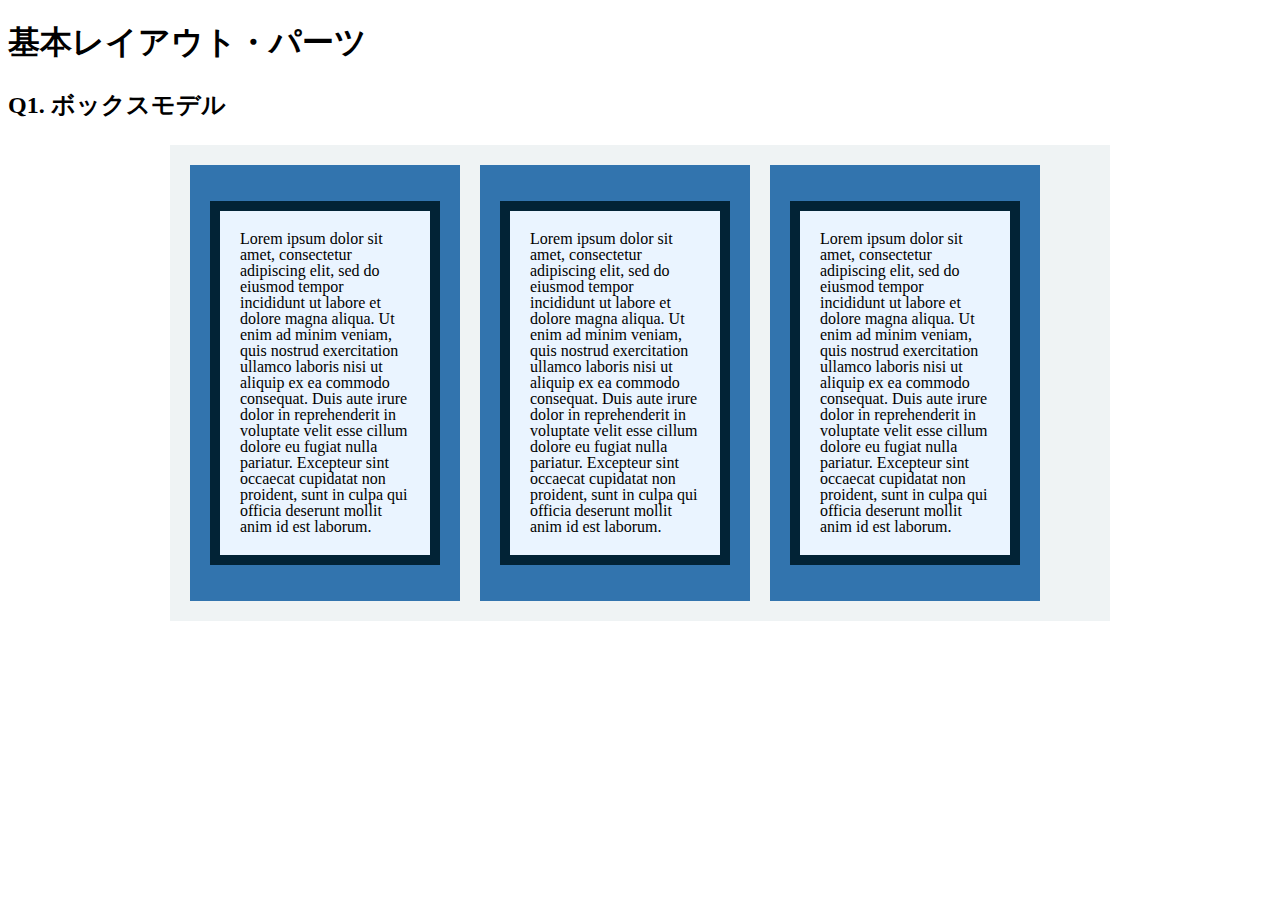
<file: layout_parts/q1/index.html>
<!DOCTYPE html>
<html>
  <head>
    <meta charset="utf-8">
    <meta http-equiv="X-UA-Compatible" content="IE=edge">
    <meta name="viewport" content="width=device-width, initial-scale=1.0, maximum-scale=1.0, user-scalable=no">
    <meta name="format-detection" content="telephone=no">
    <title>基本レイアウト・パーツ</title>
    <link rel="stylesheet" href="http://gizumo-inc.github.io/sample/front-lesson/layout_parts_new/assets/css/reset.css">
    <link rel="stylesheet" href="http://gizumo-inc.github.io/sample/front-lesson/layout_parts_new/assets/css/base.css">
    <link rel="stylesheet" href="css/style.css">
  <link rel="stylesheet" href="./css/style.css">
  </head>
  <body>
    <div class="wrapper">
      <h1 class="title">基本レイアウト・パーツ</h1>
      <h2 class="headline">
        <p class="headline__text">Q1. ボックスモデル</p>
      </h2>
      <div class="box">
        <!-- 回答はクラスq1の要素の中に書いてね -->
        <!-- すでについてるクラスにはstyleを指定しない。styleをつける場合は自分で新たにクラスをつけること -->
        <div class="q1 q1__content clearfix">
          <div class="q1__content__box">
            <p class="q1__content__text">Lorem ipsum dolor sit amet, consectetur adipiscing elit, sed do eiusmod tempor incididunt ut labore et dolore magna aliqua. Ut enim ad minim veniam, quis nostrud exercitation ullamco laboris nisi ut aliquip ex ea commodo consequat. Duis aute irure dolor in reprehenderit in voluptate velit esse cillum dolore eu fugiat nulla pariatur. Excepteur sint occaecat cupidatat non proident, sunt in culpa qui officia deserunt mollit anim id est laborum.</p>
          </div>

          <div class="q1__content__box">
            <p class="q1__content__text">Lorem ipsum dolor sit amet, consectetur adipiscing elit, sed do eiusmod tempor incididunt ut labore et dolore magna aliqua. Ut enim ad minim veniam, quis nostrud exercitation ullamco laboris nisi ut aliquip ex ea commodo consequat. Duis aute irure dolor in reprehenderit in voluptate velit esse cillum dolore eu fugiat nulla pariatur. Excepteur sint occaecat cupidatat non proident, sunt in culpa qui officia deserunt mollit anim id est laborum.</p>
          </div>

          <div class="q1__content__box">
            <p class="q1__content__text">Lorem ipsum dolor sit amet, consectetur adipiscing elit, sed do eiusmod tempor incididunt ut labore et dolore magna aliqua. Ut enim ad minim veniam, quis nostrud exercitation ullamco laboris nisi ut aliquip ex ea commodo consequat. Duis aute irure dolor in reprehenderit in voluptate velit esse cillum dolore eu fugiat nulla pariatur. Excepteur sint occaecat cupidatat non proident, sunt in culpa qui officia deserunt mollit anim id est laborum.</p>
          </div>
        </div>
        <div class="q1">
          
        </div>
        <!-- 回答はクラスq1の要素の中に書いてね -->
      </div>
    </div>
  </body>
</html>
</file>
<file: layout_parts/q1/css/style.css>
@charset "UTF-8";

/* 回答はここに書いてね */

/* 回答はここに書いてね */
.clearfix:after {
  display: block;
  content: "";
  clear: both;
}

.box {
  margin-top: 20px;
}

.q1__content {
  width: 900px;
    margin: 0 auto;
    padding: 20px;
    background-color: #eff3f4;
}

.q1__content__box  {
width: 230px;
background-color: #3274ae;
float: left;
margin-left: 20px;
padding: 20px;
}

.q1__content .q1__content__box:first-child {
  margin-left: 0;
}

.q1__content__text {
background-color: #eaf4ff; 
font-size: 16px;
line-height: 16px; 
border: 10px solid #022336;
padding: 20px;
}
</file>
